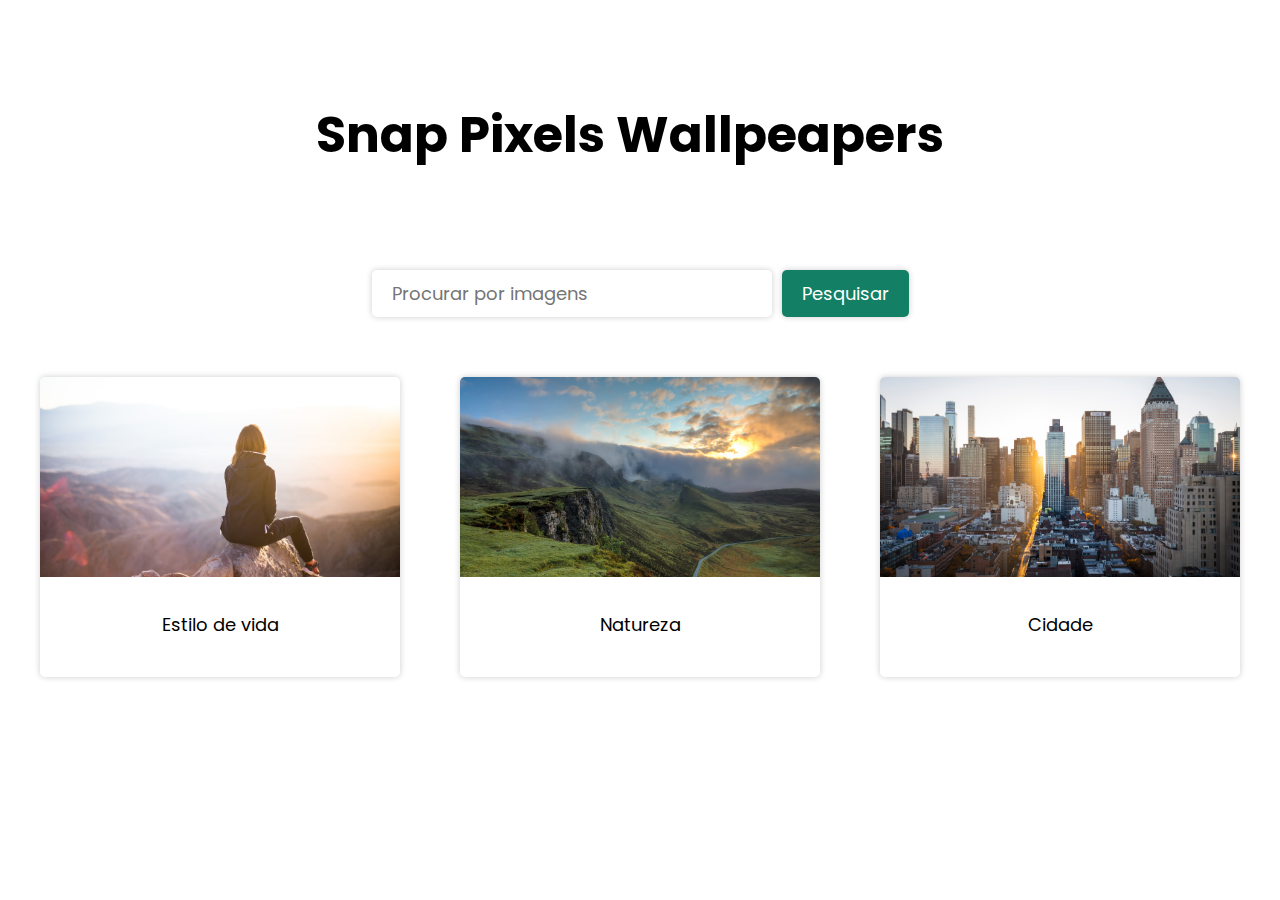
<file: index.htm>
<!DOCTYPE html>

<html lang="pt-BR">

<head>
  <meta charset="UTF-8">
  <title>Snap Pixels - Wallpeapers</title>
  <link rel="stylesheet" href="style.css">
</head>


<body>


  <h1>Snap Pixels Wallpeapers</h1>

  <form>
    <input type="text" id="search-input" placeholder="Procurar por imagens">
    <button id="botaoPesquisar">Pesquisar</button>
  </form>

    <div class="search-results">

      <div class="search-result">
        <image src="imagens/estilo-de-vida.avif"
        <a href="https://images.unsplash.com/photo-1484627147104-f5197bcd6651?q=80&w=3870&auto=format&fit=crop&ixlib=rb-4.0.3&ixid=M3wxMjA3fDB8MHxwaG90by1wYWdlfHx8fGVufDB8fHx8fA%3D%3D"target="_blank">Estilo de vida</a>
      </div>

      <div class="search-result">
        <image src="imagens/natureza.avif"
        <a href="https://images.unsplash.com/photo-1470071459604-3b5ec3a7fe05?q=80&w=3974&auto=format&fit=crop&ixlib=rb-4.0.3&ixid=M3wxMjA3fDB8MHxwaG90by1wYWdlfHx8fGVufDB8fHx8fA%3D%3D"target="_blank">Natureza</a>
      </div>

      <div class="search-result">
        <image src="imagens/cidade.avif"
        <a href="https://images.unsplash.com/photo-1480714378408-67cf0d13bc1b?q=80&w=3870&auto=format&fit=crop&ixlib=rb-4.0.3&ixid=M3wxMjA3fDB8MHxwaG90by1wYWdlfHx8fGVufDB8fHx8fA%3D%3D"target="_blank">Cidade</a>
      </div>

    </div>

    <button id="botao-mostrar-mais">Mostrar mais</button>


    <script src="script.js"></script>
</body>


</html>
</file>
<file: style.css>
@import url('https://fonts.googleapis.com/css2?family=Poppins:ital,wght@0,800;1,100;1,200;1,300&display=swap');

*{
  margin: 0;
  padding:0;
  box-sizing: border-box;
  font-family: 'Poppins', sans-serif;
  }


body{
  line-height:3;
  text-align:center;
  font-size:18px;
  background-color:#FFFFFF
  }


h1{
  font-size:50px;
  font-weight:bold;
  text-align:center;
  margin: 60px 30px 0 10px;
  }


form{
  display: flex;
  justify-content: center;
  margin: 60px;
}


#search-input{
  width:60%;
  max-width: 400px;
  padding: 10px 20px;
  border: none;
  box-shadow: 0 0 6px rgba(0, 0, 0, 0.2);
  border-radius: 5px;
  font-size: 18px;
  color: #333;
}


#botaoPesquisar {
  padding: 10px 20px;
  background-color: #138065;
  color: #fff;
  border: none;
  font-size: 18px;
  box-shadow: 0 0 6px rgba(0, 0, 0, 0.2);
  cursor: pointer;
  border-radius: 5px;
  margin-left: 10px;
}


.search-results{
  display: flex;
  justify-content: space-between;
  flex-wrap: wrap;
  max-width: 1200px;
  margin: 0 auto;
}


.search-result {
  margin-bottom: 60px;
  width: 30%;
  height: 300px;
  border-radius: 5px;
  box-shadow: 0 0 6px rgba(0, 0, 0, 0.2);
  overflow: hidden;
}


.search-result img {
  width: 100%;
  height: 200px;
  object-fit: cover;
  transition: 0.2s ease-in-out;
}


.search-result:hover img{
  opacity: 0.8;
}


.search-result a{
  font-size: 18px;
  text-decoration: none;
  color: #333;
  display: block;
  padding: 10px;
  text-transform: capitalize;
}


#botao-mostrar-mais{
  background: #138065;
  font-size: 18px;
  border: none;
  color: #fff;
  padding: 10px 20px;
  text-align: center;
  display: block;
  margin: 30px auto;
  border-radius: 5px;
  cursor: pointer;

}


@media screen and (max-width:768px){
  .search-results{
  padding: 20px;
}
  .search-result{
    width: 45%;
  }
}


@media screen and (max-width:480px){
  .search-result{
    width: 100%;
  }
}
</file>
